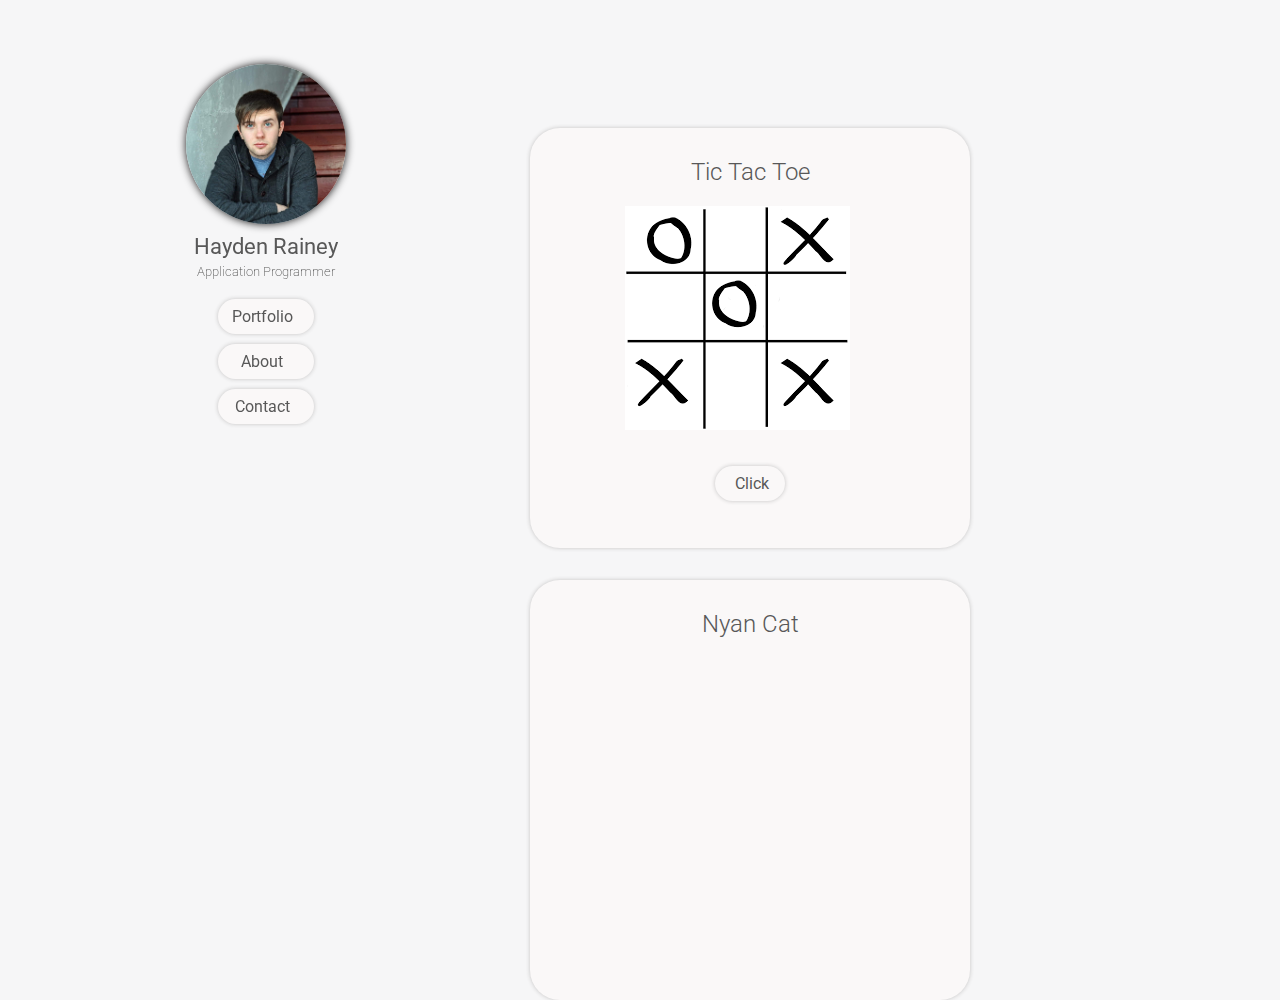
<file: index.html>
<!DOCTYPE html>
<html lang="en">

<head>
    <meta charset="UTF-8">
    <meta name="viewport" content="width=device-width, initial-scale=1.0">
    <meta http-equiv="X-UA-Compatible" content="ie=edge">
    <link rel="stylesheet" href="css/main1.css">
    <title>Document</title>
    <link href="https://fonts.googleapis.com/css?family=Roboto" rel="stylesheet">
</head>

<body>
    <div class="navi">
        <div class="float-R">
            <img id="PP-Lg" src="img/Hayden.jpg" alt="Profile Picture">
            <div class="nav-info">
                <h4>Hayden Rainey</h4>
                <h5>Application Programmer</h5>
            </div>
            <button class="collapsible">
                <div></div>
                <div></div>
                <div></div>
            </button>
            <ul class="nav-list">
                <li class="hover-red"><a href="index.html">Portfolio</a></li>
                <li class="hover-green"><a href="about.html">About</a></li>
                <li class="hover-yellow"><a href="contact.html">Contact</a></li>
            </ul>
        </div>
    </div>
    <ul class="cont">
        <li class="cont-item shadow">
            <h2>Tic Tac Toe</h2>
            <div class="img"></div>
            <a href="ttt.html" class="btn center hover-blue">Click</a>
        </li>
        <li class="cont-item shadow">
            <h2>Nyan Cat</h2>
            <div class="imgContain">
                <iframe width="400" height="200" src="https://www.youtube.com/embed/wZZ7oFKsKzY" frameborder="0" allow="autoplay; encrypted-media"
              allowfullscreen></iframe>
            </div>
        </li>
    </ul>

    <footer>
        <!--should this be a thing?-->
    </footer>


</body>

<script src="https://code.jquery.com/jquery-3.3.1.slim.min.js" integrity="sha384-q8i/X+965DzO0rT7abK41JStQIAqVgRVzpbzo5smXKp4YfRvH+8abtTE1Pi6jizo"
  crossorigin="anonymous"></script>
  <script src="js/TTT.js"></script>
  <script src="js/main.js"></script>


</html>
</file>
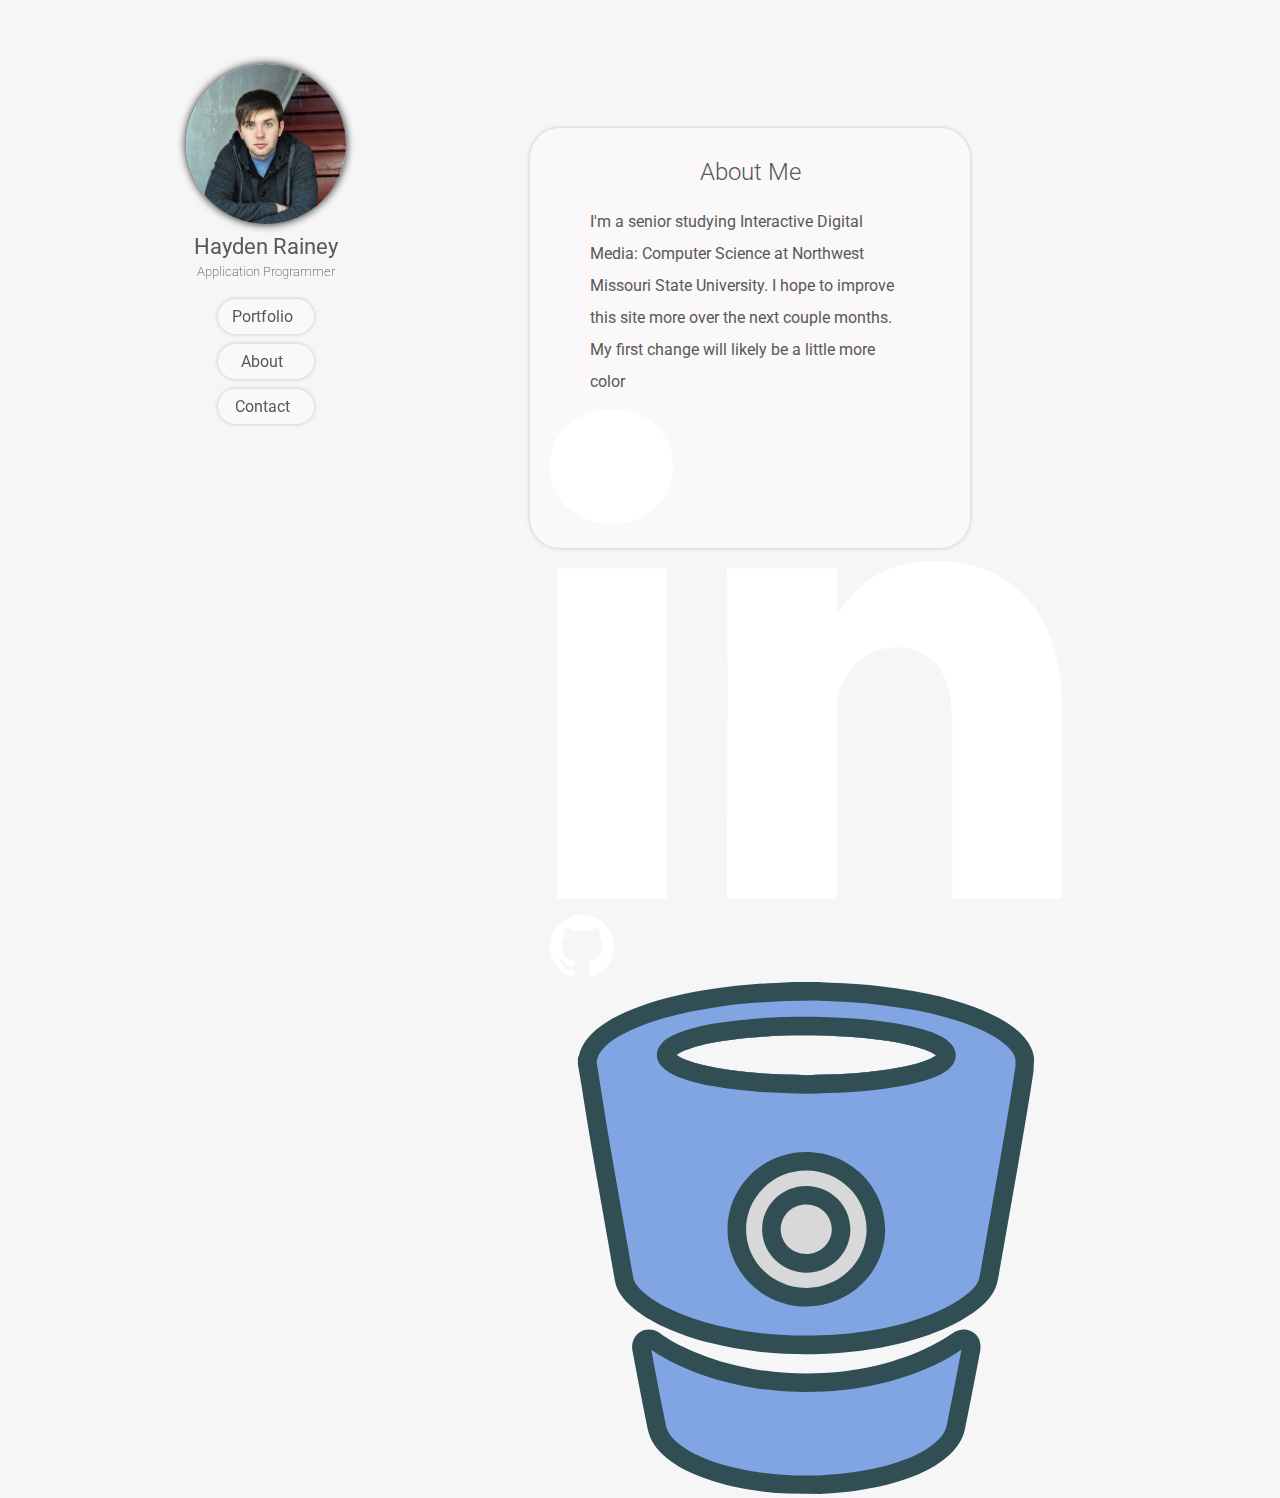
<file: about.html>
<!DOCTYPE html>
<html lang="en">

<head>
    <meta charset="UTF-8">
    <meta name="viewport" content="width=device-width, initial-scale=1.0">
    <meta http-equiv="X-UA-Compatible" content="ie=edge">
    <link rel="stylesheet" href="css/main1.css">
    <title>Document</title>
    <link href="https://fonts.googleapis.com/css?family=Roboto" rel="stylesheet">
</head>

<body>
    <div class="navi">
        <div class="float-R">
            <img id="PP-Lg" src="img/Hayden.jpg" alt="Profile Picture">
            <div class="nav-info">
                <h4>Hayden Rainey</h4>
                <h5>Application Programmer</h5>
            </div>
            <button class="collapsible">
                <div></div>
                <div></div>
                <div></div>
            </button>
            <ul class="nav-list">
                <li class="hover-red"><a href="index.html">Portfolio</a></li>
                <li class="hover-green"><a href="about.html">About</a></li>
                <li class="hover-yellow"><a href="contact.html">Contact</a></li>
            </ul>
        </div>
    </div>
    <ul class="cont">
        <li class="cont-item shadow">
            <h2>About Me</h2>
            <p class="p-contain">
                I'm a senior studying Interactive
                Digital Media: Computer Science at 
                Northwest Missouri State University. 
                I hope to improve this site more over the 
                next couple months. My first change will likely be 
                a little more color 
            </p>
            <a href="https://www.linkedin.com/in/hayden-rainey-77b470b4/"><img src="[data-uri]" /></a>
  <a href="https://github.com/HaydenRainey/A01-Hayden-Rainey"><img src="[data-uri]" /></a>
  <a href=""><img src="[data-uri]" /></a>
        </li>
        
    </ul>

    <footer>
        <!--should this be a thing?-->
    </footer>


</body>

<script src="https://code.jquery.com/jquery-3.3.1.slim.min.js" integrity="sha384-q8i/X+965DzO0rT7abK41JStQIAqVgRVzpbzo5smXKp4YfRvH+8abtTE1Pi6jizo"
  crossorigin="anonymous"></script>
  <script src="js/TTT.js"></script>
  <script src="js/main.js"></script>


</html>
</file>
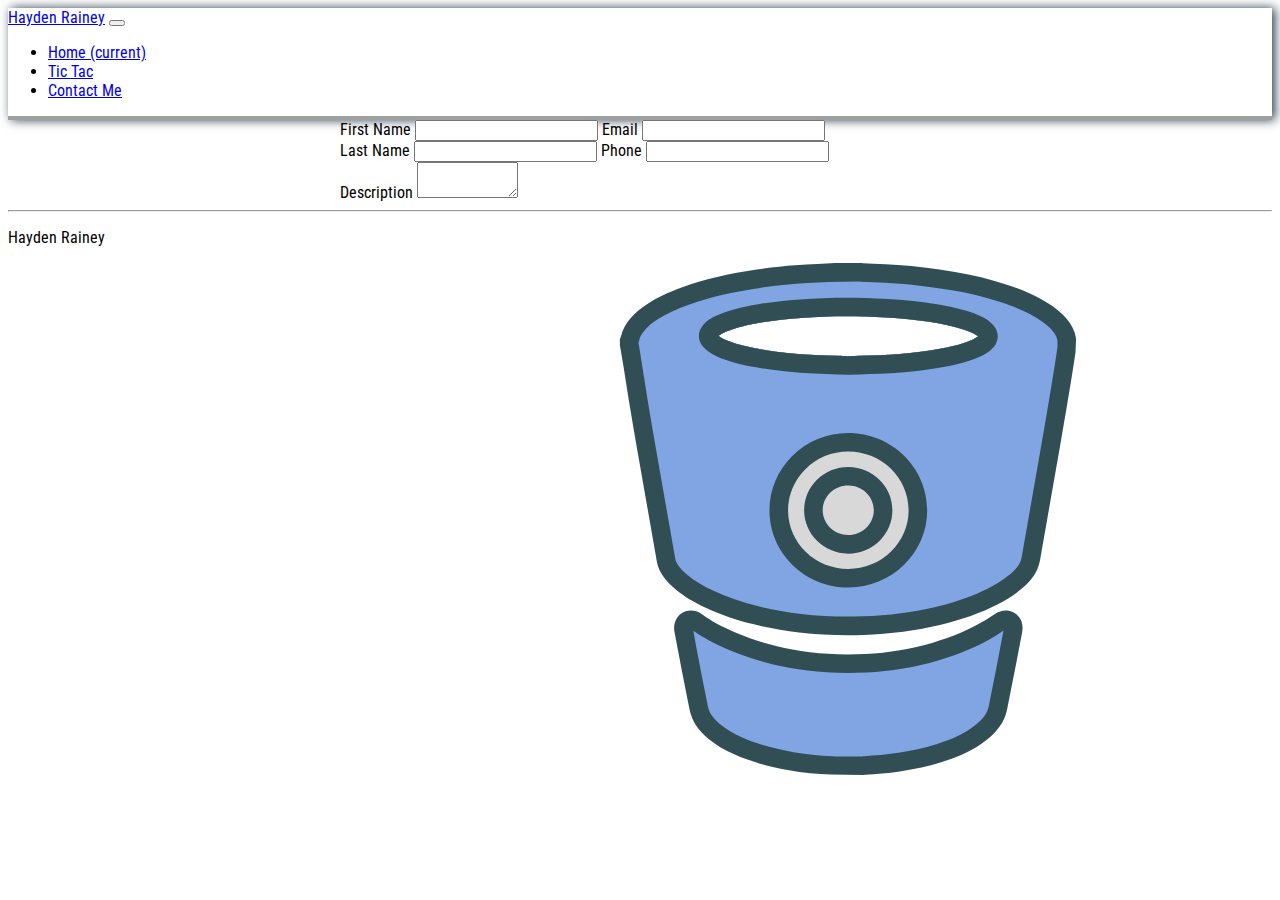
<file: contact-old.html>
<!doctype html>
<!--[if lt IE 7]>      <html class="no-js lt-ie9 lt-ie8 lt-ie7" lang=""> <![endif]-->
<!--[if IE 7]>         <html class="no-js lt-ie9 lt-ie8" lang=""> <![endif]-->
<!--[if IE 8]>         <html class="no-js lt-ie9" lang=""> <![endif]-->
<!--[if gt IE 8]><!-->
<html class="no-js" lang="">
<!--<![endif]-->

<head>
  <meta charset="utf-8">
  <meta http-equiv="X-UA-Compatible" content="IE=edge,chrome=1">
  <title></title>
  <meta name="description" content="">
  <meta name="viewport" content="width=device-width, initial-scale=1">
  <link rel="apple-touch-icon" href="apple-touch-icon.png">
  <link rel="stylesheet" href="https://stackpath.bootstrapcdn.com/bootstrap/4.1.3/css/bootstrap.min.css" integrity="sha384-MCw98/SFnGE8fJT3GXwEOngsV7Zt27NXFoaoApmYm81iuXoPkFOJwJ8ERdknLPMO"
    crossorigin="anonymous">
  <link rel="stylesheet" href="css/main.css">
  <link href="https://fonts.googleapis.com/css?family=Roboto+Condensed" rel="stylesheet">
</head>

<body>
  <nav class="navbar navbar-expand-lg navbar-dark bg-dark ph-4">
    <div class="container">
      <a class="navbar-brand" href="#">Hayden Rainey</a>
      <button class="navbar-toggler" type="button" data-toggle="collapse" data-target="#navbarText" aria-controls="navbarText"
        aria-expanded="false" aria-label="Toggle navigation">
        <span class="navbar-toggler-icon"></span>
      </button>
      <div class="collapse navbar-collapse" id="navbarText">
        <ul class="navbar-nav mr-auto">
          <li class="nav-item active">
            <a class="nav-link" href="index.html">Home <span class="sr-only">(current)</span></a>
          </li>
          <li class="nav-item">
            <a class="nav-link" href="ttt.html">Tic Tac</a>
          </li>
          <li class="nav-item">
            <a class="nav-link" href="contact.html">Contact Me</a>
          </li>
        </ul>
      </div>
    </div>
  </nav>
  <div class="content">
    <div class="container">
      <form>
        <div class="row">
          <div class="col">
            <label class="label-info">First Name</label>
            <input class="form-control" type="text">
            <label>Email</label>
            <input class="form-control" type="email">
          </div>
          <div class="col">
            <label>Last Name</label>
            <input class="form-control" type="text">
            <label>Phone</label>
            <input class="form-control" type="tel">
          </div>
          <div class="col">
            <label>Description</label>
            <textarea class="form-control" row="20" cols="10">

                        </textarea>
          </div>
        </div>
      </form>
    </div>

  </div>

  <hr>

  <footer class="container-fluid">
    <p>Hayden Rainey</p>
    <a href="https://www.linkedin.com/in/hayden-rainey-77b470b4/"><img src="[data-uri]" /></a>
    <a href="https://github.com/HaydenRainey/A01-Hayden-Rainey"><img src="[data-uri]" /></a>
    <a href=""><img src="[data-uri]" /></a>
  </footer>
  </div> <!-- /container -->

</body>
<script src="https://code.jquery.com/jquery-3.3.1.slim.min.js" integrity="sha384-q8i/X+965DzO0rT7abK41JStQIAqVgRVzpbzo5smXKp4YfRvH+8abtTE1Pi6jizo"
  crossorigin="anonymous"></script>
<script src="https://cdnjs.cloudflare.com/ajax/libs/popper.js/1.14.3/umd/popper.min.js" integrity="sha384-ZMP7rVo3mIykV+2+9J3UJ46jBk0WLaUAdn689aCwoqbBJiSnjAK/l8WvCWPIPm49"
  crossorigin="anonymous"></script>
<script src="https://stackpath.bootstrapcdn.com/bootstrap/4.1.3/js/bootstrap.min.js" integrity="sha384-ChfqqxuZUCnJSK3+MXmPNIyE6ZbWh2IMqE241rYiqJxyMiZ6OW/JmZQ5stwEULTy"
  crossorigin="anonymous"></script>
<script src="js/main.js"></script>

</html>
</file>
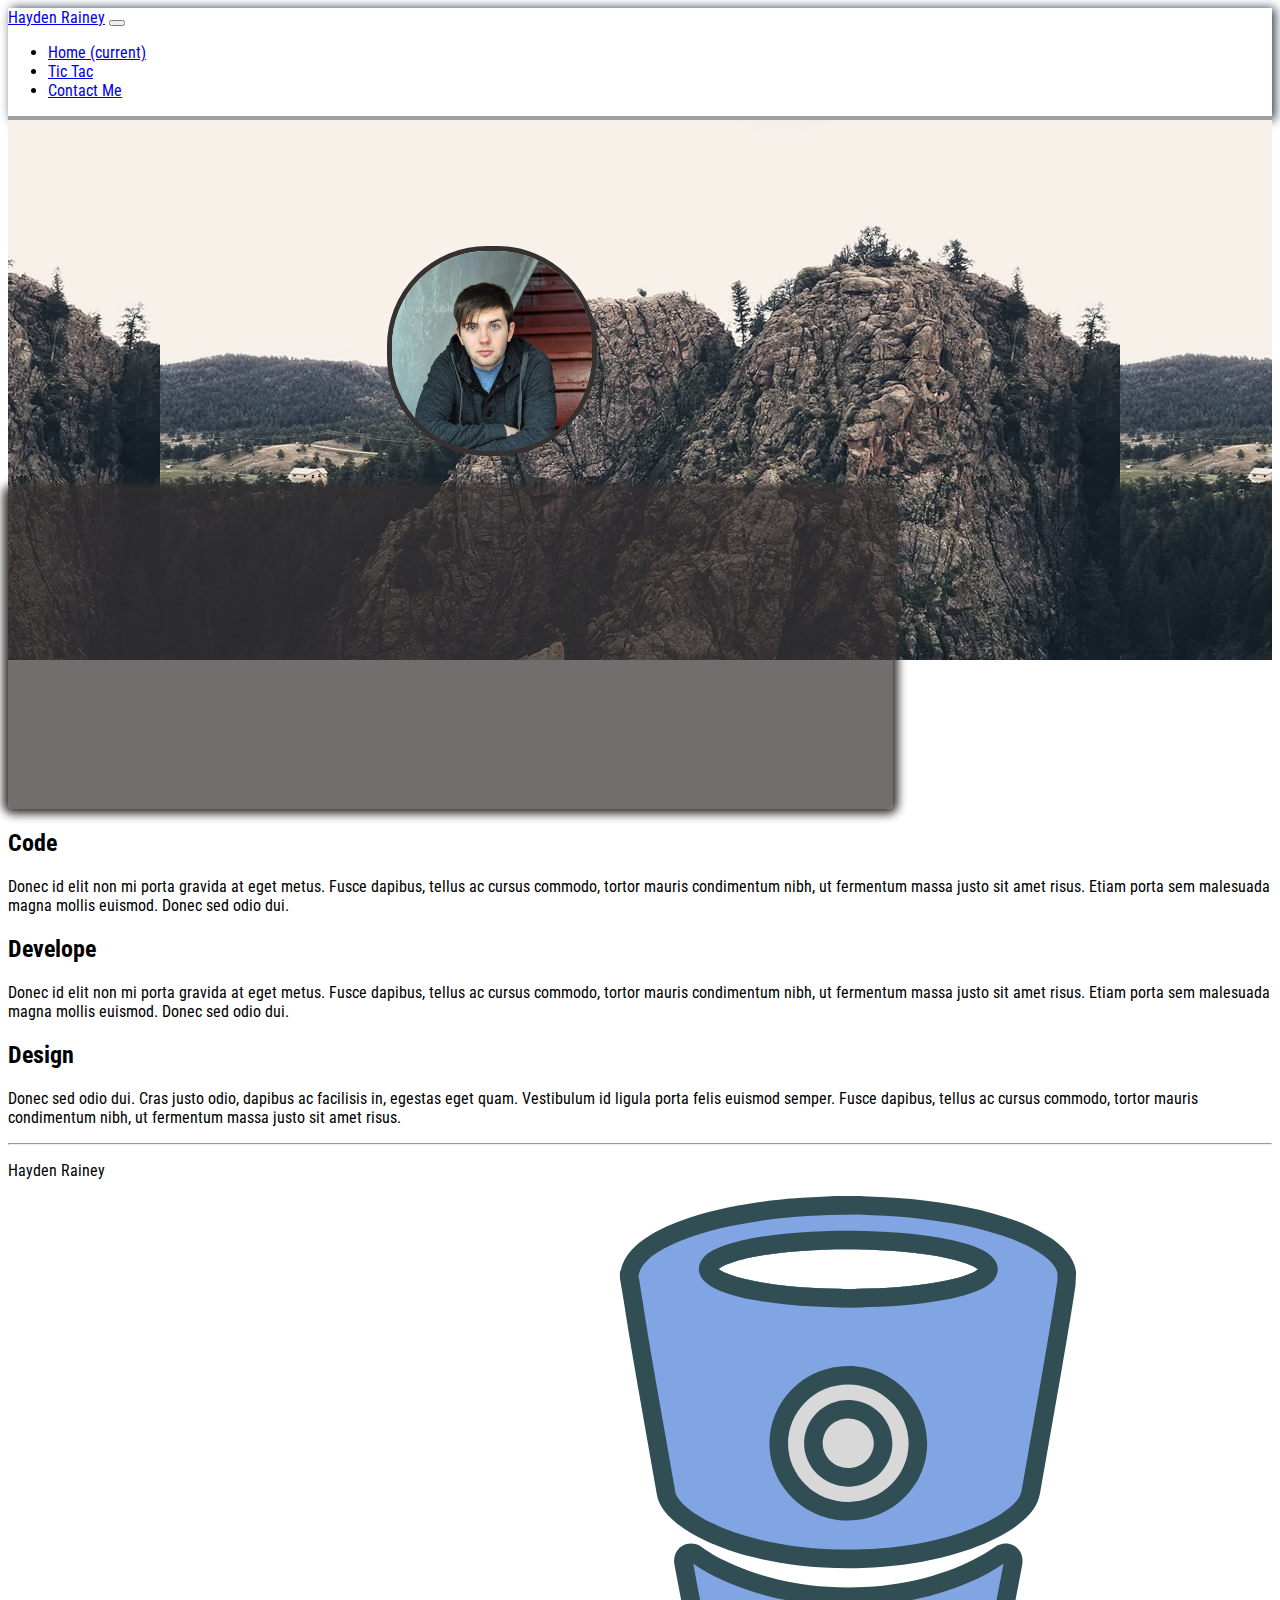
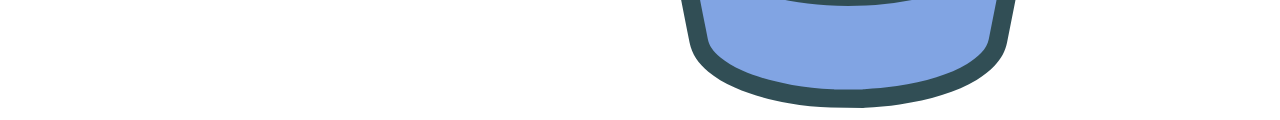
<file: index-old.html>
<!doctype html>
<!--[if lt IE 7]>      <html class="no-js lt-ie9 lt-ie8 lt-ie7" lang=""> <![endif]-->
<!--[if IE 7]>         <html class="no-js lt-ie9 lt-ie8" lang=""> <![endif]-->
<!--[if IE 8]>         <html class="no-js lt-ie9" lang=""> <![endif]-->
<!--[if gt IE 8]><!-->
<html class="no-js" lang="">
<!--<![endif]-->

<head>
  <meta charset="utf-8">
  <meta http-equiv="X-UA-Compatible" content="IE=edge,chrome=1">
  <title></title>
  <meta name="description" content="">
  <meta name="viewport" content="width=device-width, initial-scale=1">
  <link rel="apple-touch-icon" href="apple-touch-icon.png">
  <link rel="stylesheet" href="https://stackpath.bootstrapcdn.com/bootstrap/4.1.3/css/bootstrap.min.css" integrity="sha384-MCw98/SFnGE8fJT3GXwEOngsV7Zt27NXFoaoApmYm81iuXoPkFOJwJ8ERdknLPMO"
    crossorigin="anonymous">
  <link rel="stylesheet" href="css/main.css">
  <link href="https://fonts.googleapis.com/css?family=Roboto+Condensed" rel="stylesheet">




</head>

<body>
  <div class="content">
    <nav class="navbar navbar-expand-lg navbar-dark bg-dark ph-4">
      <div class="container">
        <a class="navbar-brand" href="#">Hayden Rainey</a>
        <button class="navbar-toggler" type="button" data-toggle="collapse" data-target="#navbarText" aria-controls="navbarText"
          aria-expanded="false" aria-label="Toggle navigation">
          <span class="navbar-toggler-icon"></span>
        </button>
        <div class="collapse navbar-collapse" id="navbarText">
          <ul class="navbar-nav mr-auto">
            <li class="nav-item active">
              <a class="nav-link" href="index.html">Home <span class="sr-only">(current)</span></a>
            </li>
            <li class="nav-item">
              <a class="nav-link" href="ttt.html">Tic Tac</a>
            </li>
            <li class="nav-item">
              <a class="nav-link" href="contact.html">Contact Me</a>
            </li>
          </ul>
        </div>
      </div>
    </nav>
    <div class="jumbotron" id="userBg">
      <div class="container ">
        <div class="row ">
          <div class="col-md-4 ">
            <img id="PP-Lg" src="img/Hayden.jpg" alt="Profile Picture">
          </div>
          <div class="col-md-6 tranBlack">
            <iframe width="560" height="315" src="https://www.youtube.com/embed/wZZ7oFKsKzY" frameborder="0" allow="autoplay; encrypted-media"
              allowfullscreen></iframe>
          </div>
        </div>

      </div>
    </div>

    <div class="container flex-fill">
      <!-- Example row of columns -->
      <div class="row">
        <div class="col-md-4">
          <h2>Code</h2>
          <p>Donec id elit non mi porta gravida at eget metus. Fusce dapibus, tellus ac cursus commodo, tortor mauris
            condimentum nibh, ut fermentum massa justo sit amet risus. Etiam porta sem malesuada magna mollis euismod.
            Donec sed odio dui. </p>
        </div>
        <div class="col-md-4">
          <h2>Develope</h2>
          <p>Donec id elit non mi porta gravida at eget metus. Fusce dapibus, tellus ac cursus commodo, tortor mauris
            condimentum nibh, ut fermentum massa justo sit amet risus. Etiam porta sem malesuada magna mollis euismod.
            Donec sed odio dui. </p>
        </div>
        <div class="col-md-4">
          <h2>Design</h2>
          <p>Donec sed odio dui. Cras justo odio, dapibus ac facilisis in, egestas eget quam. Vestibulum id ligula
            porta felis euismod semper. Fusce dapibus, tellus ac cursus commodo, tortor mauris condimentum nibh, ut
            fermentum massa justo sit amet risus.</p>
        </div>
      </div>
      <hr>
    </div>
  </div>
  <!-- /container -->


</body>
<footer class="">
  <p>Hayden Rainey</p>
  <a href="https://www.linkedin.com/in/hayden-rainey-77b470b4/"><img src="[data-uri]" /></a>
  <a href="https://github.com/HaydenRainey/A01-Hayden-Rainey"><img src="[data-uri]" /></a>
  <a href=""><img src="[data-uri]" /></a>
</footer>


<script src="https://code.jquery.com/jquery-3.3.1.slim.min.js" integrity="sha384-q8i/X+965DzO0rT7abK41JStQIAqVgRVzpbzo5smXKp4YfRvH+8abtTE1Pi6jizo"
  crossorigin="anonymous"></script>
<script src="https://cdnjs.cloudflare.com/ajax/libs/popper.js/1.14.3/umd/popper.min.js" integrity="sha384-ZMP7rVo3mIykV+2+9J3UJ46jBk0WLaUAdn689aCwoqbBJiSnjAK/l8WvCWPIPm49"
  crossorigin="anonymous"></script>
<script src="https://stackpath.bootstrapcdn.com/bootstrap/4.1.3/js/bootstrap.min.js" integrity="sha384-ChfqqxuZUCnJSK3+MXmPNIyE6ZbWh2IMqE241rYiqJxyMiZ6OW/JmZQ5stwEULTy"
  crossorigin="anonymous"></script>
<script src="js/main.js"></script>

</html>
</file>
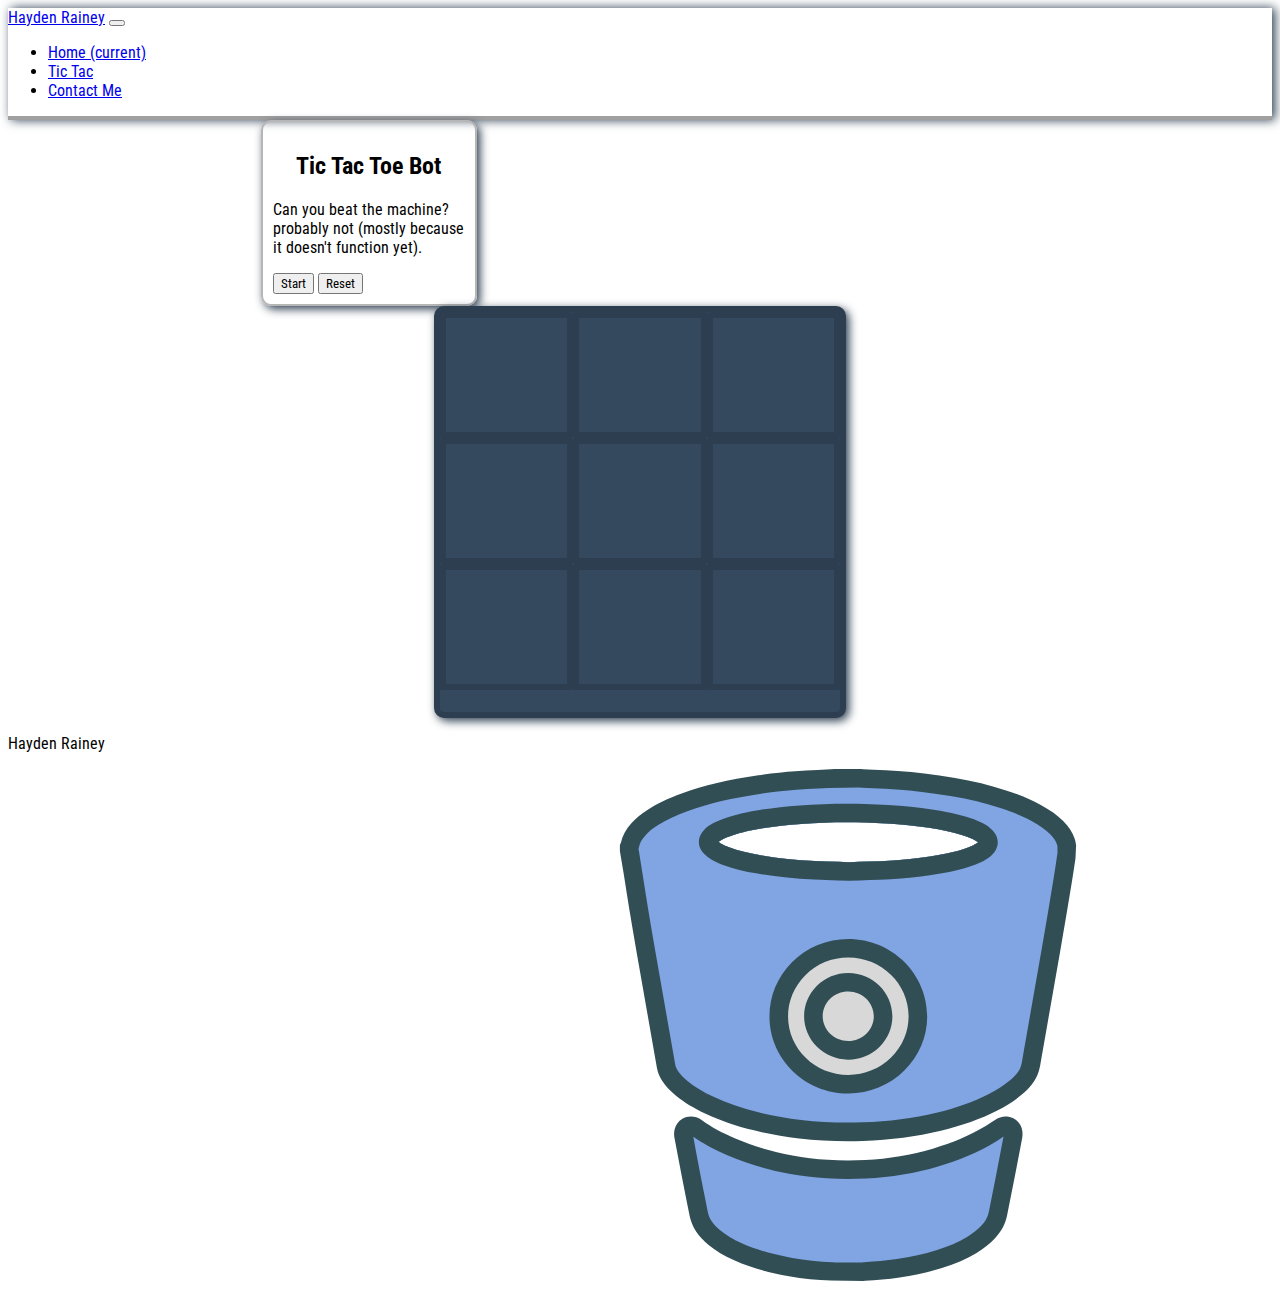
<file: ttt-old.html>
<!doctype html>
<!--[if lt IE 7]>      <html class="no-js lt-ie9 lt-ie8 lt-ie7" lang=""> <![endif]-->
<!--[if IE 7]>         <html class="no-js lt-ie9 lt-ie8" lang=""> <![endif]-->
<!--[if IE 8]>         <html class="no-js lt-ie9" lang=""> <![endif]-->
<!--[if gt IE 8]><!-->
<html class="no-js" lang="">
<!--<![endif]-->

<head>
    <meta charset="utf-8">
    <meta http-equiv="X-UA-Compatible" content="IE=edge,chrome=1">
    <title></title>
    <meta name="description" content="">
    <meta name="viewport" content="width=device-width, initial-scale=1">
    <link rel="apple-touch-icon" href="apple-touch-icon.png">
    <link rel="stylesheet" href="https://stackpath.bootstrapcdn.com/bootstrap/4.1.3/css/bootstrap.min.css" integrity="sha384-MCw98/SFnGE8fJT3GXwEOngsV7Zt27NXFoaoApmYm81iuXoPkFOJwJ8ERdknLPMO"
        crossorigin="anonymous">
    <link rel="stylesheet" href="css/main.css">
    <link href="https://fonts.googleapis.com/css?family=Roboto+Condensed" rel="stylesheet">




</head>

<body>
    <div class="content">
        <nav class="navbar navbar-expand-lg navbar-dark bg-dark ph-4">
            <div class="container">
                <a class="navbar-brand" href="#">Hayden Rainey</a>
                <button class="navbar-toggler" type="button" data-toggle="collapse" data-target="#navbarText"
                    aria-controls="navbarText" aria-expanded="false" aria-label="Toggle navigation">
                    <span class="navbar-toggler-icon"></span>
                </button>
                <div class="collapse navbar-collapse" id="navbarText">
                    <ul class="navbar-nav mr-auto">
                        <li class="nav-item active">
                            <a class="nav-link" href="index.html">Home <span class="sr-only">(current)</span></a>
                        </li>
                        <li class="nav-item">
                            <a class="nav-link" href="ttt.html">Tic Tac</a>
                        </li>
                        <li class="nav-item">
                            <a class="nav-link" href="contact.html">Contact Me</a>
                        </li>
                    </ul>
                </div>
            </div>
        </nav>
        <div class="container mt-3">
            <div class="row">
                <div class="col-lg-2.7 leftCenterCol">
                    <aside>
                        <div class="horizontal-center ">
                            <h2>Tic Tac Toe Bot</h2>
                            <p>
                                Can you beat the machine?
                                probably not (mostly because it doesn't function yet).

                            </p>
                            <span>
                                <button class="btn btn-primary" type="menu">Start</button>
                                <button class="btn btn-default" type="menu">Reset</button>
                            </span>
                        </div>
                    </aside>
                </div>
                <div class="col-lg-4 noPadding">
                    <div class="game-board">
                        <div id="item0" class="box"></div>
                        <div id="item1" class="box"></div>
                        <div id="item2" class="box"></div>
                        <div id="item3" class="box"></div>
                        <div id="item4" class="box"></div>
                        <div id="item5" class="box"></div>
                        <div id="item6" class="box"></div>
                        <div id="item7" class="box"></div>
                        <div id="item8" class="box"></div>
                        <div id="winBanner">
                            <h1></h1>
                        </div>
                    </div>
                    
                </div>
            </div>
        </div>
    </div> <!-- /container -->
    </div>

    <footer class="">
        <p>Hayden Rainey</p>
        <a href="https://www.linkedin.com/in/hayden-rainey-77b470b4/"><img src="[data-uri]" /></a>
        <a href="https://github.com/HaydenRainey/A01-Hayden-Rainey"><img src="[data-uri]" /></a>
        <a href=""><img src="[data-uri]" /></a>
    </footer>
</body>



<script src="https://code.jquery.com/jquery-3.3.1.slim.min.js" integrity="sha384-q8i/X+965DzO0rT7abK41JStQIAqVgRVzpbzo5smXKp4YfRvH+8abtTE1Pi6jizo"
    crossorigin="anonymous"></script>
<script src="https://cdnjs.cloudflare.com/ajax/libs/popper.js/1.14.3/umd/popper.min.js" integrity="sha384-ZMP7rVo3mIykV+2+9J3UJ46jBk0WLaUAdn689aCwoqbBJiSnjAK/l8WvCWPIPm49"
    crossorigin="anonymous"></script>
<script src="https://stackpath.bootstrapcdn.com/bootstrap/4.1.3/js/bootstrap.min.js" integrity="sha384-ChfqqxuZUCnJSK3+MXmPNIyE6ZbWh2IMqE241rYiqJxyMiZ6OW/JmZQ5stwEULTy"
    crossorigin="anonymous"></script>
<script src="js/TTT.js"></script>
<script src="js/main.js"></script>


</html>
</file>
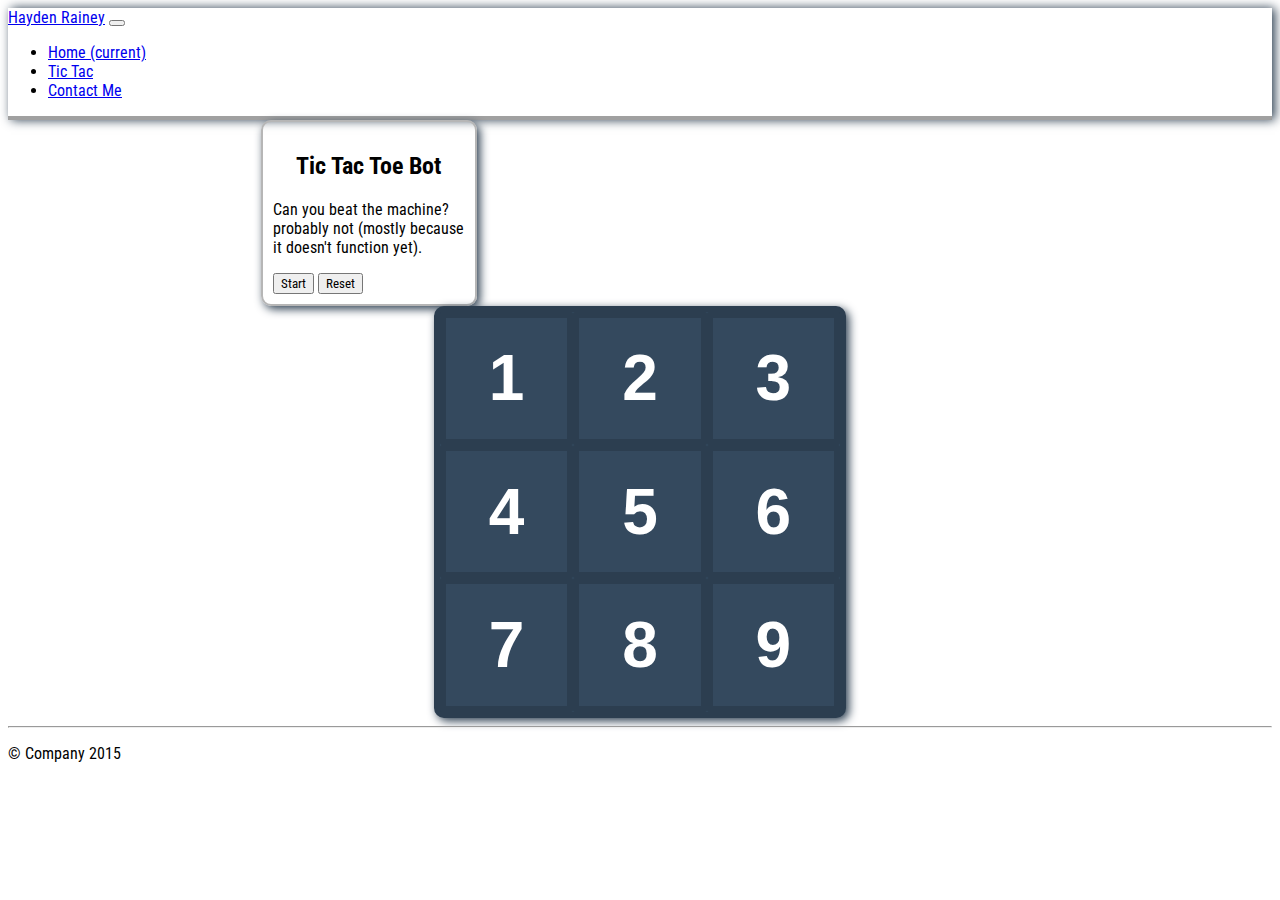
<file: ttt.html>
<!doctype html>
<!--[if lt IE 7]>      <html class="no-js lt-ie9 lt-ie8 lt-ie7" lang=""> <![endif]-->
<!--[if IE 7]>         <html class="no-js lt-ie9 lt-ie8" lang=""> <![endif]-->
<!--[if IE 8]>         <html class="no-js lt-ie9" lang=""> <![endif]-->
<!--[if gt IE 8]><!--> <html class="no-js" lang=""> <!--<![endif]-->
    <head>
        <meta charset="utf-8">
        <meta http-equiv="X-UA-Compatible" content="IE=edge,chrome=1">
        <title></title>
        <meta name="description" content="">
        <meta name="viewport" content="width=device-width, initial-scale=1">
        <link rel="apple-touch-icon" href="apple-touch-icon.png">
        <link rel="stylesheet" href="https://stackpath.bootstrapcdn.com/bootstrap/4.1.3/css/bootstrap.min.css" integrity="sha384-MCw98/SFnGE8fJT3GXwEOngsV7Zt27NXFoaoApmYm81iuXoPkFOJwJ8ERdknLPMO" crossorigin="anonymous">
        <link rel="stylesheet" href="css/main.css">
        <link href="https://fonts.googleapis.com/css?family=Roboto+Condensed" rel="stylesheet">

        
        

    </head>
    <body>
      <nav class="navbar navbar-expand-lg navbar-dark bg-dark ph-4">
      <div class="container">
          <a class="navbar-brand" href="#">Hayden Rainey</a>
          <button class="navbar-toggler" type="button" data-toggle="collapse" data-target="#navbarText" aria-controls="navbarText" aria-expanded="false" aria-label="Toggle navigation">
            <span class="navbar-toggler-icon"></span>
          </button>
          <div class="collapse navbar-collapse" id="navbarText">
            <ul class="navbar-nav mr-auto">
              <li class="nav-item active">
                <a class="nav-link" href="index.html">Home <span class="sr-only">(current)</span></a>
              </li>
              <li class="nav-item">
                <a class="nav-link" href="ttt.html">Tic Tac</a>
              </li>
              <li class="nav-item">
                <a class="nav-link" href="contact.html">Contact Me</a>
              </li>
            </ul>
          </div>
        </div> 
      </nav>
      <div class="container mt-3">
          <div class="row">
              <div class="col-lg-2.7 leftCenterCol">
                  <aside>
                      <div class="horizontal-center ">
                        <h2>Tic Tac Toe Bot</h2>
                        <p>
                            Can you beat the machine?
                            probably not (mostly because it doesn't function yet). 
                             
                        </p>
                        <span> 
                            <button class="btn btn-primary" type="menu">Start</button>
                            <button class="btn btn-default" type="menu">Reset</button>
                        </span>
                    </div>
                  </aside>
              </div>
              <div class="col-lg-4 noPadding">
                    <div class="game-board">
                        <div id="item1" class="box">1</div>
                        <div id="item2" class="box">2</div>
                        <div id="item3" class="box">3</div>  
                        <div id="item4" class="box">4</div>
                        <div id="item5" class="box">5</div>
                        <div id="item6" class="box">6</div>
                        <div id="item7" class="box">7</div>
                        <div id="item8" class="box">8</div>
                        <div id="item9" class="box">9</div>
                    </div>
              </div>
          </div>
        
        
        
      </div>
      
      

        <hr>

        <footer>
            <p>&copy; Company 2015</p>
        </footer>
      </div> <!-- /container -->    
        <script src="https://code.jquery.com/jquery-3.3.1.slim.min.js" integrity="sha384-q8i/X+965DzO0rT7abK41JStQIAqVgRVzpbzo5smXKp4YfRvH+8abtTE1Pi6jizo" crossorigin="anonymous"></script>
        <script src="https://cdnjs.cloudflare.com/ajax/libs/popper.js/1.14.3/umd/popper.min.js" integrity="sha384-ZMP7rVo3mIykV+2+9J3UJ46jBk0WLaUAdn689aCwoqbBJiSnjAK/l8WvCWPIPm49" crossorigin="anonymous"></script>
        <script src="https://stackpath.bootstrapcdn.com/bootstrap/4.1.3/js/bootstrap.min.js" integrity="sha384-ChfqqxuZUCnJSK3+MXmPNIyE6ZbWh2IMqE241rYiqJxyMiZ6OW/JmZQ5stwEULTy" crossorigin="anonymous"></script>
        <script src="js/main.js"></script>
    </body>
</html>
</file>
<file: css/main1.css>
/*Utility*/ 
.float-R{
    float: right;
}

.p-contain{
    margin: 0 40px;
    line-height: 2
}

.cont-h{
    display: flex;
}

.img{
    width: 250px;
    height: 250px;
    margin: auto;
    background-image: url(../img/tic.png);
    background-repeat: no-repeat;
}

#PP-Lg{
    width:10em; 
    height:10em;
    border-radius: 50%;
    box-shadow: 0px 0px 8px #121212;
}

.btn{
    display: block;
    padding: 8px 8px 8px 10px;
    margin: 10px auto;
    border-radius: 30px;
    border: none;
    width: 2em;
    box-shadow: 0px 0px 4px #c4c3c3;
    background-color: #faf8f8;
    text-decoration: none;
    color: #585858;
}

.shadow{
    box-shadow: 0px 0px 4px #c4c3c3;
}

.hover-red{
    border-right: solid 10px #ff6e6900; /*defining shadow to fill space*/
}

.hover-green{
    border-right: solid 10px #ff6e6900; /*defining shadow to fill space*/
}

.hover-yellow{
    border-right: solid 10px #ff6e6900; /*defining shadow to fill space*/
}

.hover-blue{
    border-left: solid 10px #faf8f8;
    border-right: solid 10px #ff6e6900; /*defining shadow to fill space*/
}
.hover-red:hover{
    background-color: #faf8f8;
    box-shadow: 0px 0px 4px #c4c3c3;
    border-right: solid 10px #ff6f69 !important;
}

.hover-green:hover{
    background-color: #faf8f8;
    box-shadow: 0px 0px 4px #c4c3c3;
    border-right: solid 10px #88d8b0!important;

}

.hover-blue:hover{
    background-color: #faf8f8;
    box-shadow: 0px 0px 4px #c4c3c3;
    border-right: solid 10px #8ee8d8 !important;
}

.hover-yellow:hover{
    background-color: #faf8f8;
    box-shadow: 0px 0px 4px #c4c3c3;
    border-right: solid 10px #ffcc5c !important;
}


/*Typeography*/
h4{
    margin: 5px 0;
    font-size: 1.4em;
    font-weight: 400;
}

h5{
    margin: 5px 0;
    font-size: 0.8em;
    font-weight: 200;
}



/*Page Content*/ 

html {
    font-family: 'Roboto', sans-serif;
    color: #585858;
}


body{
    display: flex;
    flex-direction: row; 
    
    padding: 0px;
    margin: 0px;

    background-color: #f6f6f7;
}

.navi{
    position: sticky;
    top: 0;
    align-self: flex-start;
    
    flex-grow: 1.2;
    /* height: 100vh; */
    margin-right: 1em;
    /* margin-left: 10em; */
    padding-top: 4em;
}

.navi .collapsible{
    display: none;
    margin: 2% 2% 0 0; 
    border-radius: 5px;
    background-color: #faf8f8;
    
}

/*creating hamburger icon */
.navi .collapsible>div{
    width: 35px;
    height: 3px;
    background-color: rgb(138, 138, 138);
    margin: 6px 0;
    border-radius: 10px;
}


.navi .nav-info{
    text-align: center;
}

.navi .nav-info h5{
    margin: 5px 0px; 
}

.navi .nav-list{
    padding: 0px;
    list-style-type: none;
    text-align: center;
    width: 60%;
    margin: 20px auto 0 auto;
}
/*need style with a tags instead of a*/
.navi .nav-list li{
    padding: 8px 8px 8px 10px;
    margin-bottom: 10px;
    border-radius: 30px;
    box-shadow: 0px 0px 4px #c4c3c3;
    background-color: #faf8f8;
    text-align: center;
    /* box-shadow: 0px 0px 2px #121212; */
}

.navi .nav-list li a{
    text-decoration: none;
    color: #585858;
    padding: 0;
}

.cont{
    flex-grow: 2;
    margin: 6em 0 0 8em;
    
}

.cont .cont-item{
    border-radius: 30px;
    
    width: 25em;
    height: 25em;
    margin-top: 2em;
    padding: 10px 20px;
    background-color: #faf8f8;
    list-style-type: none;
}

.cont .cont-item h2{
    text-align: center;
    font-weight: 300;
}

.cont .cont-item .imgContain{
    width: 99%;
    height: 60%;
    margin: auto;
}

/*Info Box*/
.infoBox{
    width: 10em; 
    height: 20em;
    background-color: #faf8f8;
    margin-left: 2em;
    padding: 10px;
    border-radius: 30px;
}

/*Game Board*/
.game-board{
    width: 400px;
	height: 400px;
    background-color: #34495e;
    color: #fff;
    border: 6px solid #2c3e50;
    border-radius: 10px;
    padding: 0px;
    box-shadow: 3px 3px 10px #2c3e50;

	display: grid;
	grid-template: repeat(3, 1fr) / repeat(3, 1fr);
}

.game-board .box{
    border: 6px solid #2c3e50;
  border-radius: 2px;
  font-family: Helvetica;
  font-weight: bold;
  font-size: 4em;
  display: flex;
  justify-content: center;
  align-items: center;
}

.game-board .box:hover{
    background-color: #3d566e;
}

#winBanner{
    display: none;
    position: absolute;
    top: 0;
    left: 0;
    text-align: center; 
    width: 400px;
    height: 400px;
    margin: 0 auto;
    font-size: 2em;
}

.contact>*{
    width: 50%;
    
    margin: 8px auto;
    display: inline-block;
    
}

.contact .input{
    border: 1px solid #ccc;
    border-radius: 4px;
    box-sizing: border-box;
    padding: 12px 20px;
}



@media only screen and (max-width: 700px) {
    /*setting flex direction to column*/
    body{
        flex-direction: column;
    }

    /*setting height and width of navbar */
    .navi{
        width: 100%;
        padding: 0;
        background-color: #fffef6;
        box-shadow: 0px 0px 4px #c4c3c3;
    }

    .navi .collapsible{
        display: block;
        position: absolute; 
        right: 0;
        top: 0;
    }

    .navi .float-R{ float: none;}/*removing float from nav*/

    .navi .nav-list{
        display: none; 
    }

    .navi .nav-list li a{
        padding: 10px 50px;
    }

    .navi img{
        display: none;
    }

    .cont{
        margin: auto;
        padding: 0px;
    }

    .cont .cont-item{
        width: 20em; 
        height: 20em;
    }
}
</file>
<file: css/main.css>
/* ==========================================================================
   Author's custom styles
   ========================================================================== */


/*UTILITY*/
/* restricts img height to 200 x 200 and rounds
   corners to make circle photo */
#PP-Lg{
    width: 200px; 
    height: 200px;
    border:solid 5px;
    border-color: #363131;
    border-radius: 100px 100px;
    margin-left: 30%;
    margin-top: 10%;
}

#userBg{
    background-image: url("../img/mountain.jpg");
    background-position: top;
    background-repeat: repeat-x;
    
}

.leftCenterCol{
    float: none;
    margin: 0 20px 0 20%;
    
}

.tranBlack{
    box-shadow: 0 0 10px 5px #363131;
    background: rgba(54, 49, 49, 0.7);
    width: 70%; 
    margin-top: 30px;
    border-radius: 5px 5px;
}

.horizontal-center{
    display: inline-block;
    vertical-align: middle;
    margin: 0 auto;
}

.noPadding{
    padding: 0px;
}



/*Site Content*/

nav{
    border-bottom: solid 4px #a0a0a0;
    box-shadow: 3px 0px 10px #2c3e50;
}

aside { 
    width: 12em; 
    border: solid 2px #b6b6b6;
    border-radius: 10px;
    padding: 10px;
    box-shadow: 3px 3px 10px #2c3e50;
}

/*contact page*/

form{
    width: 600px;
    margin: 0 auto;
}

/*Typeography*/ 
*{
    font-family: 'Roboto Condensed', sans-serif;
}
h1{
    color: white !important;
    text-align: center;
    margin-top: 15%;
}

aside h2{
    text-align: center;
}




/*-----GameBoard-----*/
.game-board{
    width: 400px;
	height: 400px;
	margin: 0 auto;
    background-color: #34495e;
    color: #fff;
    border: 6px solid #2c3e50;
    border-radius: 10px;
    padding: 0px;
    box-shadow: 3px 3px 10px #2c3e50;

	display: grid;
	grid-template: repeat(3, 1fr) / repeat(3, 1fr);
}

.game-board .box{
    border: 6px solid #2c3e50;
  border-radius: 2px;
  font-family: Helvetica;
  font-weight: bold;
  font-size: 4em;
  display: flex;
  justify-content: center;
  align-items: center;
}

.game-board .box:hover{
    background-color: #3d566e;
}

/*media querries*/ 
@media screen and (max-width: 600px) {
    .leftCenterCol{
        margin: 0px;
    }
}
</file>
